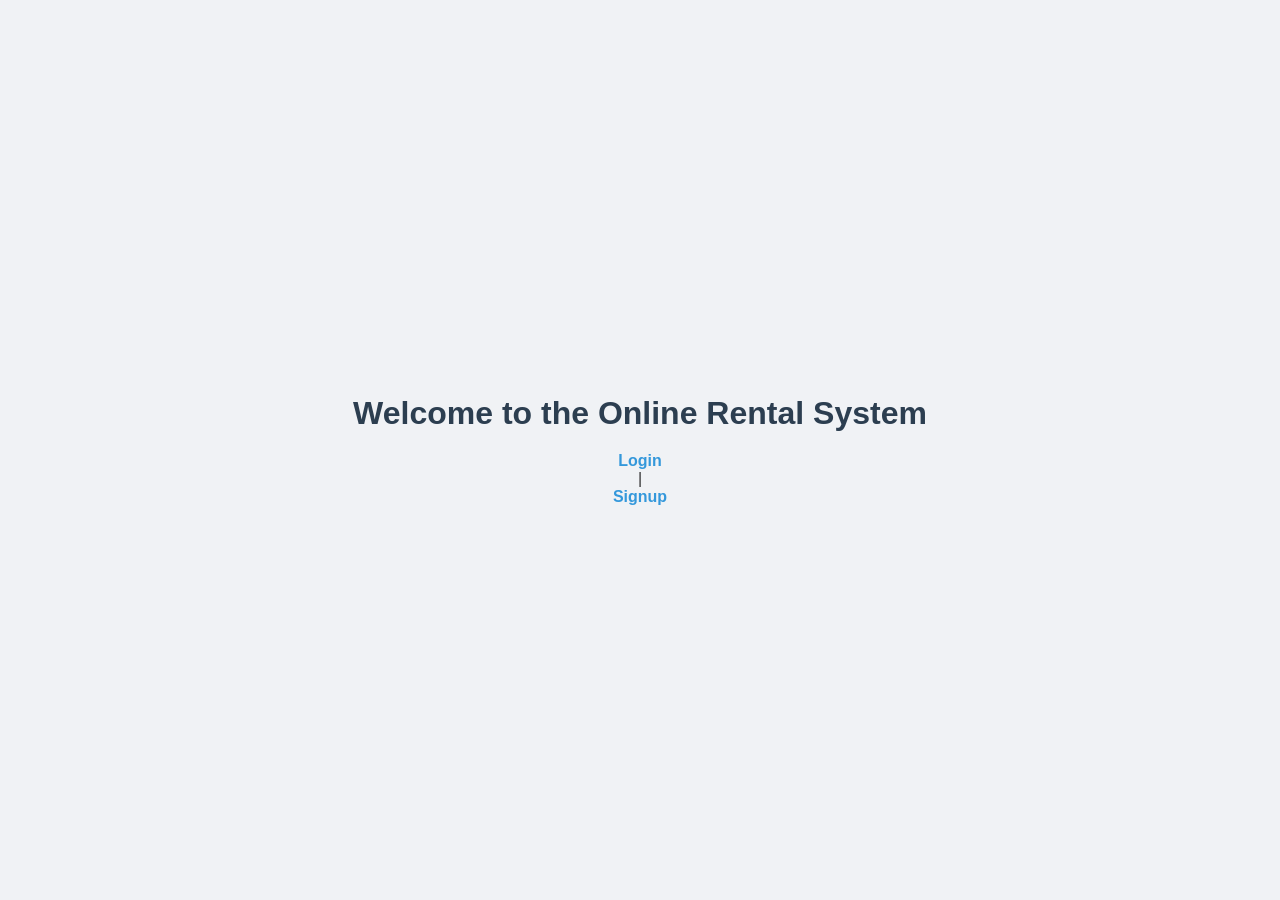
<file: index.html>
<!DOCTYPE html>
<html lang="en">
<head>
    <meta charset="UTF-8">    
    <meta name="viewport" content="width=device-width, initial-scale=1.0">
    <title>Vehicle Rental System</title>
    <link rel="stylesheet" href="css/style.css">
</head>
<body>
    <h1>Welcome to the Online Rental System</h1>
    <a href="login.html">Login</a> | <a href="signup.html">Signup</a>
</body>
</html>
</file>
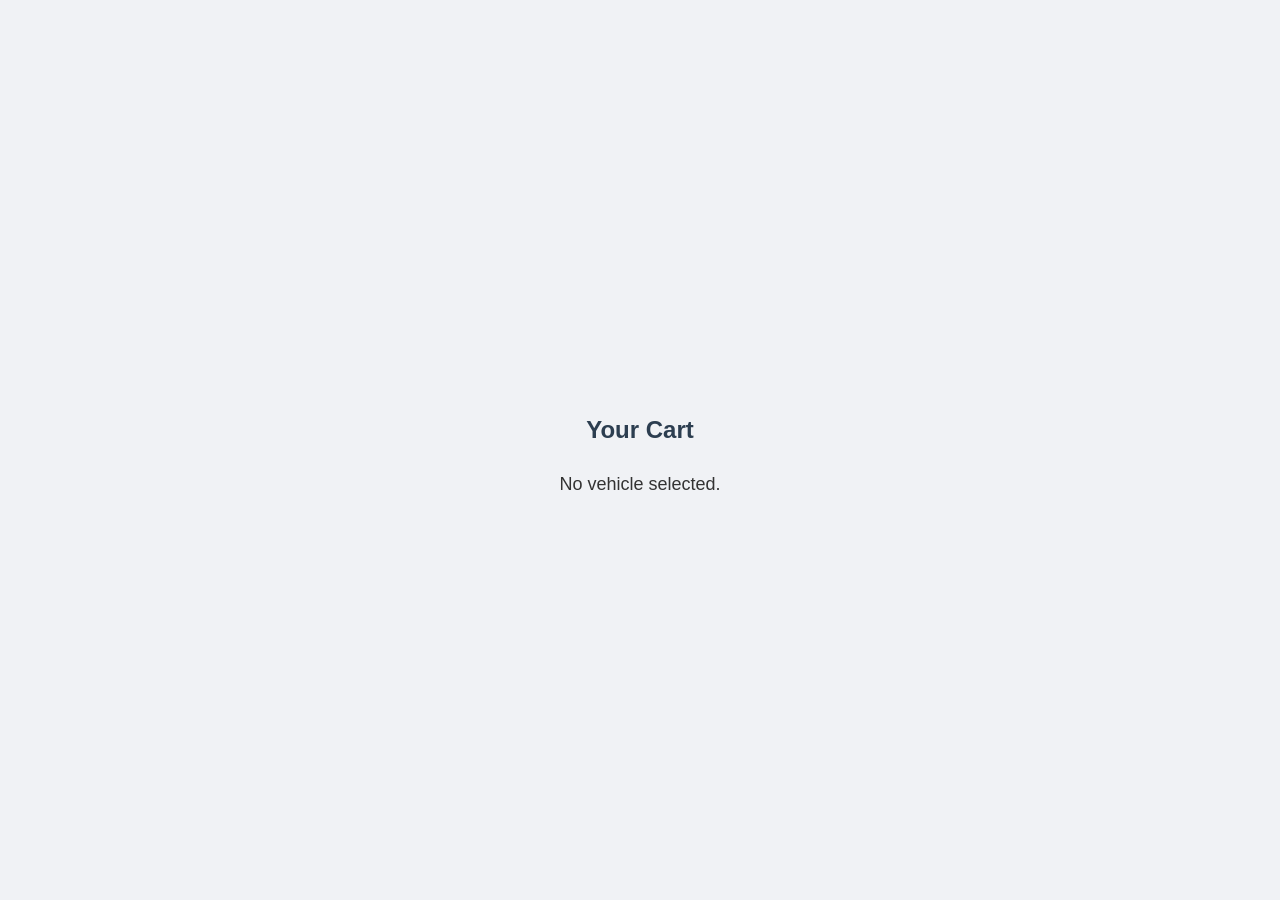
<file: cart.html>
<!DOCTYPE html>
<html lang="en">
<head>
    <meta charset="UTF-8">
    <title>Cart</title>
    <link rel="stylesheet" href="css/style.css">
</head>
<body>
    <div class="container text-center">
        <h2>Your Cart</h2>
        <div id="cartDetails"></div>
        <a href="success.html" class="btn" id="rentButton">Rent</a>
    </div>

    <script>
        // Load selected vehicle from localStorage
        const selectedVehicle = JSON.parse(localStorage.getItem('selectedVehicle'));

        if (selectedVehicle) {
            const { model, price, days } = selectedVehicle;
            const totalCost = price * days;

            // Display cart details
            document.getElementById('cartDetails').innerHTML = `
                <p>Vehicle: ${model}</p>
                <p>Days: ${days}</p>
                <p>Price per day: $${price}</p>
                <p><strong>Total Price: $${totalCost}</strong></p>
            `;
        } else {
            document.getElementById('cartDetails').innerHTML = `<p>No vehicle selected.</p>`;
            document.getElementById('rentButton').style.display = 'none'; // Hide Rent button if no vehicle is selected
        }

        // Clear cart on Rent button click
        document.getElementById('rentButton').addEventListener('click', function() {
            localStorage.removeItem('selectedVehicle');
            alert("Vehicle rented out successfully!");
        });
    </script>
</body>
</html>
</file>
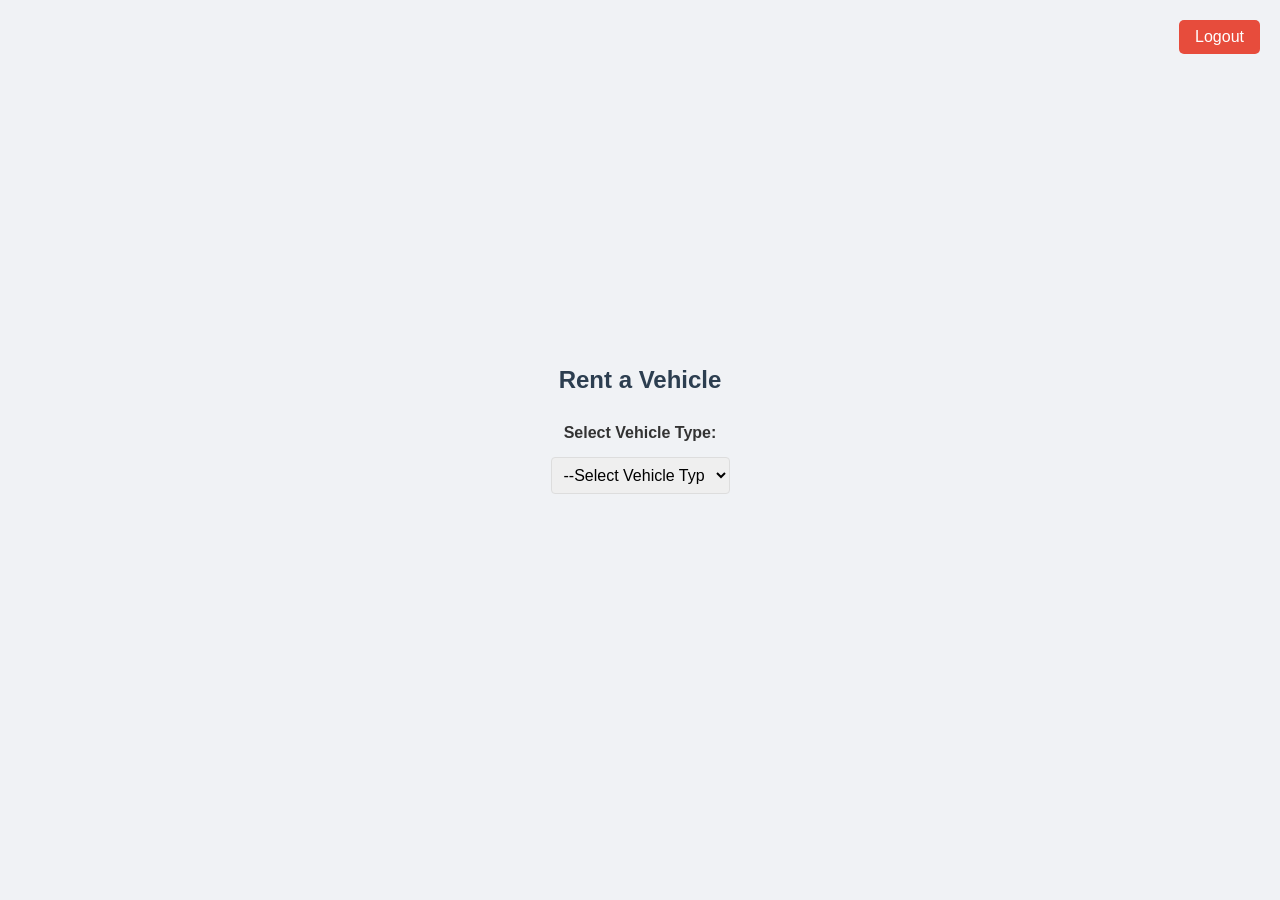
<file: dashboard.html>
<!DOCTYPE html>
<html lang="en">
<head>
    <meta charset="UTF-8">
    <title>Dashboard</title>
    <link rel="stylesheet" href="css/style.css">
</head>
<body>
    <div class="container">
        <div class="header">
            <h2>Rent a Vehicle</h2>
            <button id="logoutButton" class="logout-btn">Logout</button>
        </div>

        <label for="vehicleType">Select Vehicle Type:</label>
        <select id="vehicleType" onchange="showVehicleModels()">
            <option value="">--Select Vehicle Type--</option>
            <option value="car">Car</option>
            <option value="bike">Bike</option>
        </select>

        <div id="vehicleModels" class="vehicle-models">
            <!-- Vehicle models will be displayed here dynamically -->
        </div>
    </div>

    <script src="js/main.js"></script>
    <script src="js/auth.js"></script>
</body>
</html>
</file>
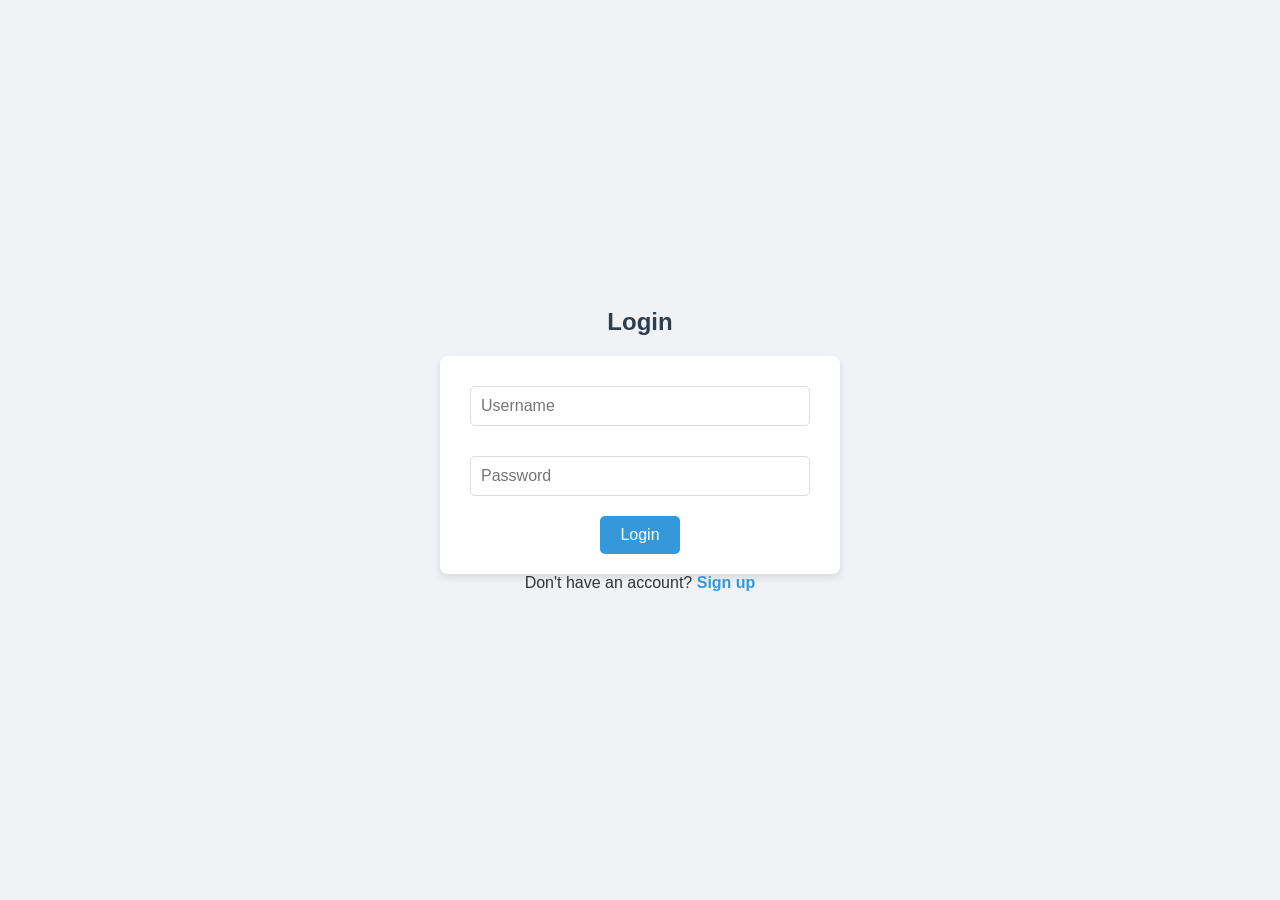
<file: login.html>
<!DOCTYPE html>
<html lang="en">
<head>
    <meta charset="UTF-8">
    <title>Login</title>
    <link rel="stylesheet" href="css/style.css">
</head>
<body>
    <h2>Login</h2>
    <form id="loginForm">
        <input type="text" id="username" placeholder="Username" required>
        <input type="password" id="password" placeholder="Password" required>
        <button type="submit">Login</button>
    </form>
    <p>Don't have an account? <a href="signup.html">Sign up</a></p>

    <script src="js/auth.js"></script>
</body>
</html>
</file>
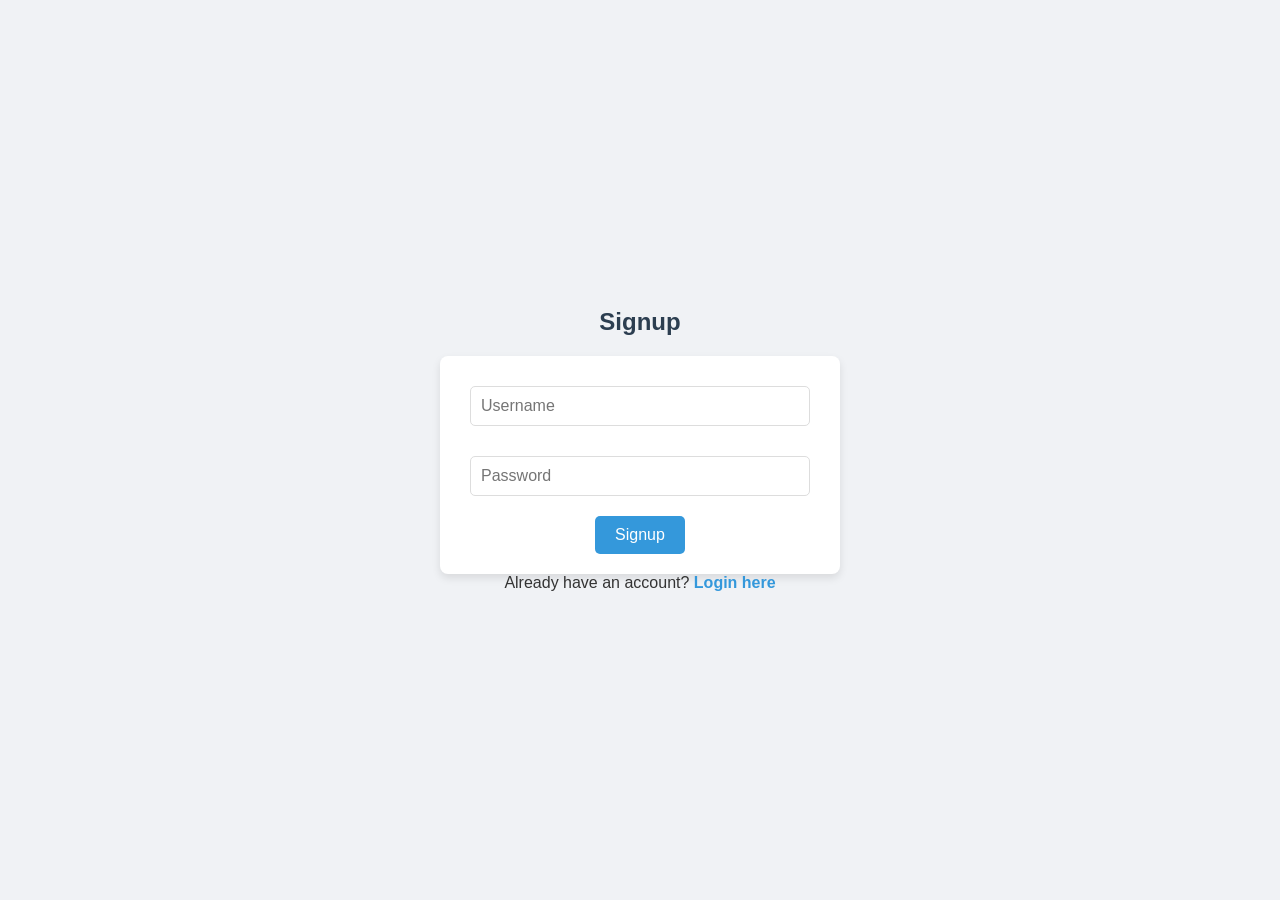
<file: signup.html>
<!DOCTYPE html>
<html lang="en">
<head>
    <meta charset="UTF-8">
    <title>Signup</title>
    <link rel="stylesheet" href="css/style.css">
</head>
<body>
    <h2>Signup</h2>
    <form id="signupForm">
        <input type="text" id="newUsername" placeholder="Username" required>
        <input type="password" id="newPassword" placeholder="Password" required>
        <button type="submit">Signup</button>
    </form>
    <p>Already have an account? <a href="login.html">Login here</a></p>

    <script src="js/auth.js"></script>
</body>
</html>
</file>
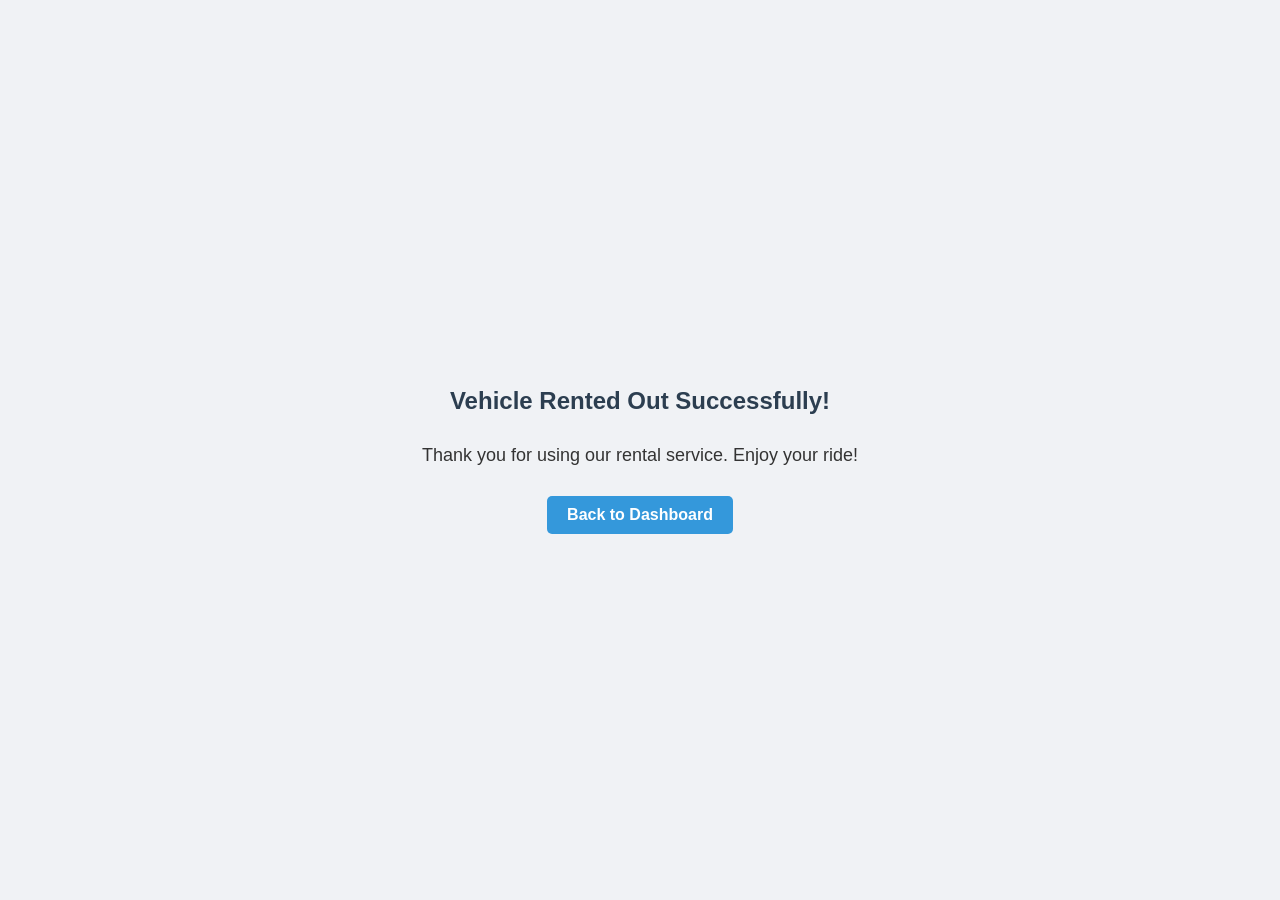
<file: success.html>
<!DOCTYPE html>
<html lang="en">
<head>
    <meta charset="UTF-8">
    <title>Success</title>
    <link rel="stylesheet" href="css/style.css">
</head>
<body>
    <div class="container text-center">
        <h2>Vehicle Rented Out Successfully!</h2>
        <p>Thank you for using our rental service. Enjoy your ride!</p>
        <a href="dashboard.html" class="btn">Back to Dashboard</a>
    </div>
</body>
</html>
</file>
<file: css/style.css>
/* General Styling */
* {
    box-sizing: border-box;
    margin: 0;
    padding: 0;
}

body {
    font-family: Arial, sans-serif;
    display: flex;
    flex-direction: column;
    align-items: center;
    justify-content: center;
    min-height: 100vh;
    background-color: #f0f2f5;
    color: #333;
}

/* Header and Links */
h1, h2 {
    margin-bottom: 20px;
    color: #2c3e50;
}

a {
    text-decoration: none;
    color: #3498db;
    font-weight: bold;
    transition: color 0.3s;
}

a:hover {
    color: #2980b9;
}

/* Form Container */
form {
    background-color: #fff;
    padding: 20px 30px;
    box-shadow: 0px 4px 8px rgba(0, 0, 0, 0.1);
    border-radius: 8px;
    width: 100%;
    max-width: 400px;
    text-align: center;
}

input[type="text"], input[type="password"], input[type="number"], select {
    width: 100%;
    padding: 10px;
    margin: 10px 0 20px 0;
    border: 1px solid #ddd;
    border-radius: 5px;
    font-size: 16px;
}

button {
    background-color: #3498db;
    color: #fff;
    font-size: 16px;
    padding: 10px 20px;
    border: none;
    border-radius: 5px;
    cursor: pointer;
    transition: background-color 0.3s;
}

button:hover {
    background-color: #2980b9;
}

/* Dashboard */
label {
    font-weight: bold;
    margin: 10px 0 5px;
}

select, input[type="number"] {
    width: calc(100% - 20px);
    padding: 8px;
    border: 1px solid #ddd;
    border-radius: 4px;
    font-size: 16px;
}

#priceDisplay {
    font-size: 20px;
    font-weight: bold;
    color: #27ae60;
    margin-top: 15px;
    padding: 10px;
    border-radius: 5px;
    background-color: #eafaf1;
    text-align: center;
}

/* Layout Adjustments */
.container {
    display: flex;
    flex-direction: column;
    align-items: center;
    max-width: 600px;
    padding: 20px;
}

.text-center {
    text-align: center;
    margin-top: 20px;
}
/* Logout Button Styling */
.logout-btn {
    position: absolute;
    top: 20px;
    right: 20px;
    background-color: #e74c3c;
    color: #fff;
    padding: 8px 16px;
    border: none;
    border-radius: 5px;
    cursor: pointer;
    transition: background-color 0.3s;
}

.logout-btn:hover {
    background-color: #c0392b;
}
/* General Button Styling */
.btn {
    display: inline-block;
    padding: 10px 20px;
    margin-top: 20px;
    font-size: 16px;
    color: #fff;
    background-color: #3498db;
    border: none;
    border-radius: 5px;
    text-decoration: none;
    text-align: center;
    cursor: pointer;
    transition: background-color 0.3s;
}

.btn:hover {
    background-color: #2980b9;
}
.vehicle-models {
    margin-top: 20px;
}

.vehicle-item {
    display: flex;
    justify-content: space-between;
    align-items: center;
    background-color: #f7f7f7;
    padding: 10px;
    border-radius: 5px;
    margin-bottom: 10px;
}

.vehicle-item p {
    margin: 0;
    font-size: 16px;
}

.vehicle-item button {
    padding: 8px 12px;
    font-size: 14px;
    background-color: #27ae60;
    color: #fff;
    border: none;
    border-radius: 5px;
    cursor: pointer;
    transition: background-color 0.3s;
}

.vehicle-item button:hover {
    background-color: #219150;
}
/* Cart Page Styling */
.text-center p {
    font-size: 18px;
    margin: 10px 0;
}
.vehicle-item {
    display: flex;
    flex-direction: column;
    align-items: center;
    background-color: #f7f7f7;
    padding: 10px;
    border-radius: 5px;
    margin-bottom: 10px;
    text-align: center;
}

.vehicle-image {
    width: 150px;
    height: 100px;
    object-fit: cover;
    margin-bottom: 10px;
    border-radius: 5px;
}
</file>
